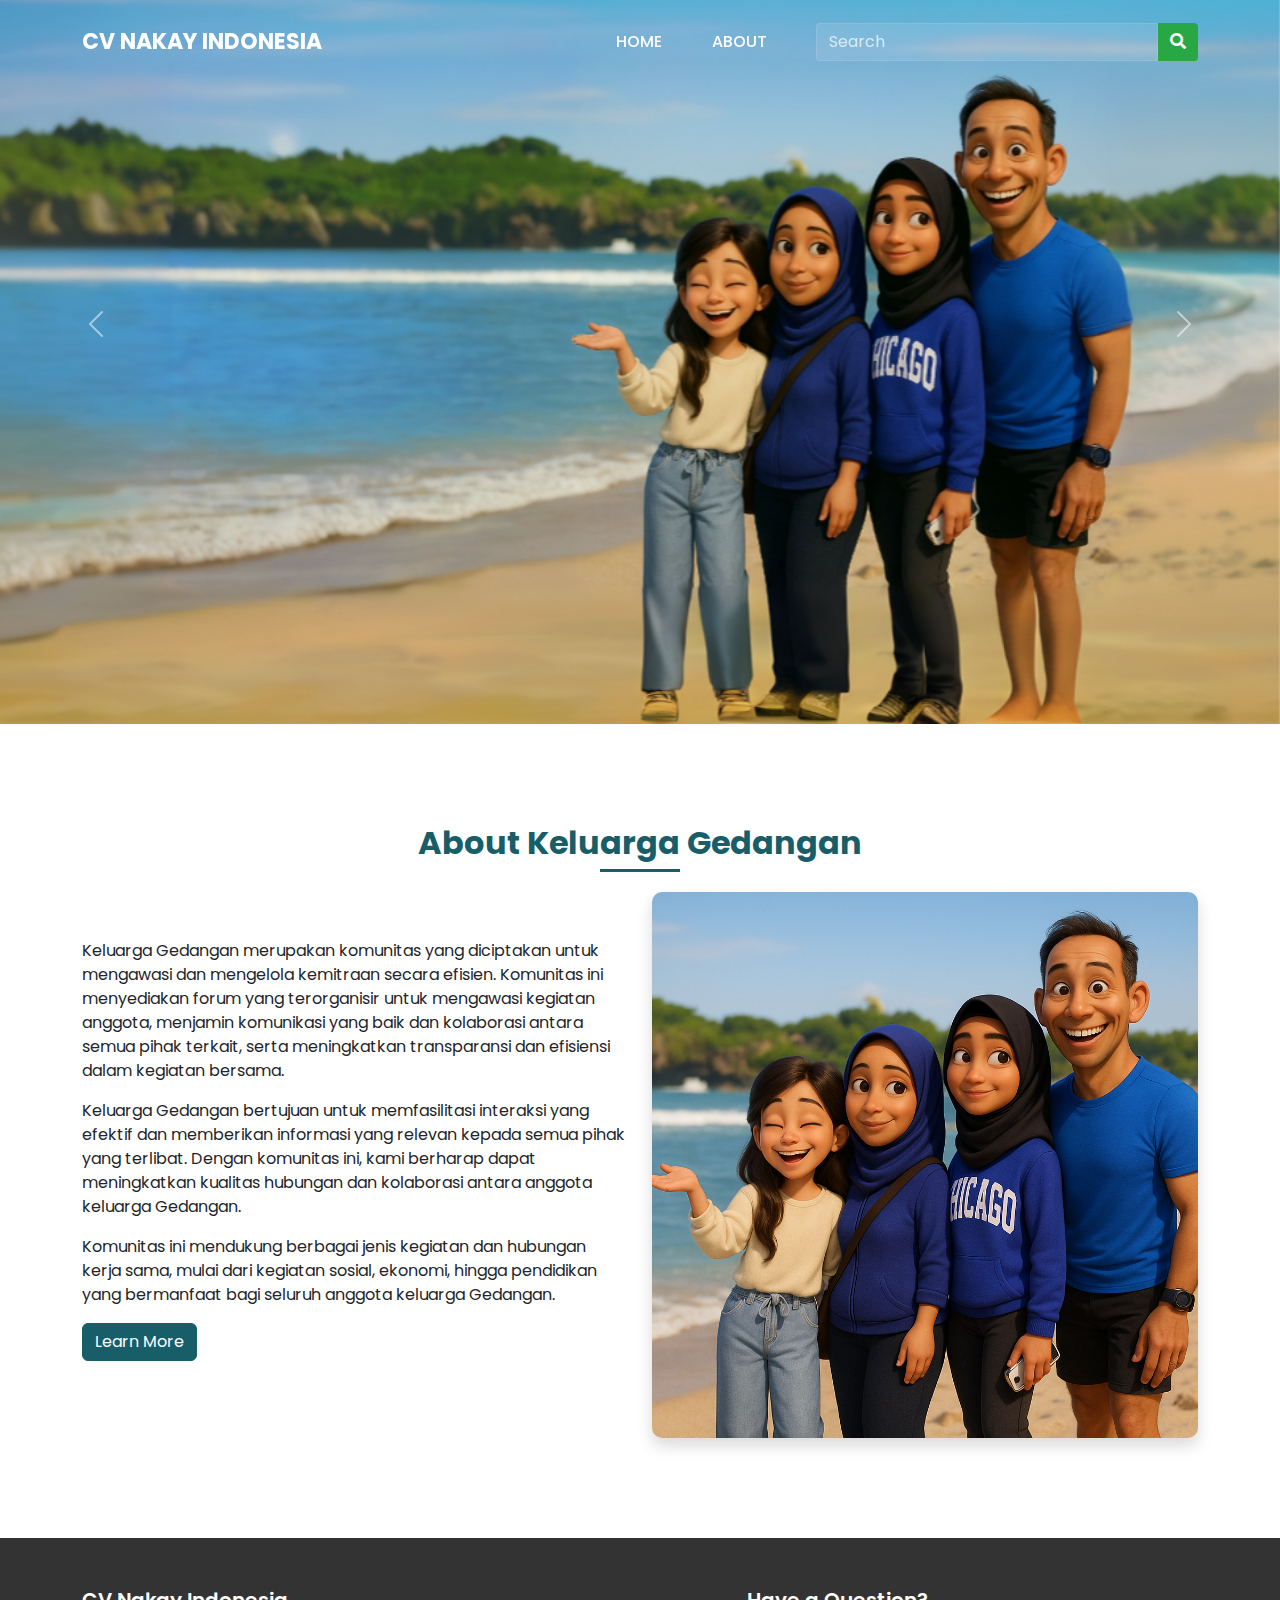
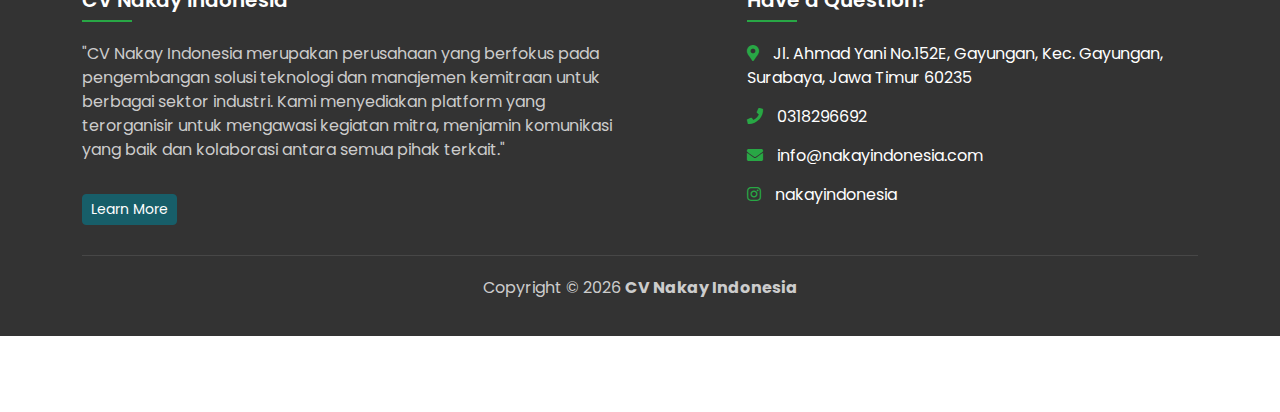
<file: index.html>
<!DOCTYPE html>
<html lang="en">
<head>
    <title>CV Nakay Indonesia</title>
    <meta charset="utf-8">
    <meta name="viewport" content="width=device-width, initial-scale=1">
    <link href="https://fonts.googleapis.com/css?family=Poppins:400,500,600,700&display=swap" rel="stylesheet">
    <link rel="stylesheet" href="https://cdnjs.cloudflare.com/ajax/libs/font-awesome/5.15.4/css/all.min.css">
    <link rel="stylesheet" href="https://cdn.jsdelivr.net/npm/bootstrap@5.2.3/dist/css/bootstrap.min.css">
    
    <style>
        body {
            font-family: 'Poppins', sans-serif;
            overflow-x: hidden;
        }
        
        /* Navbar styling with transparency and scroll effect */
        .navbar {
            padding: 20px 0;
            transition: all 0.4s ease;
            background-color: rgba(9, 1, 99, 0) !important;
        }
        
        .navbar.scrolled {
            background-color: rgba(9, 1, 99, 0.95) !important;
            padding: 15px 0;
            box-shadow: 0 4px 10px rgba(0, 0, 0, 0.1);
        }
        
        .navbar-brand {
            color: white !important;
            font-weight: 700;
            font-size: 22px;
            transition: all 0.3s ease;
        }
        
        .navbar-brand:hover {
            transform: translateY(-2px);
            text-shadow: 0 2px 4px rgba(255, 255, 255, 0.2);
        }
        
        .navbar-nav .nav-link {
            color: white !important;
            font-weight: 500;
            margin: 0 10px;
            padding: 8px 15px !important;
            border-radius: 4px;
            transition: all 0.3s ease;
            position: relative;
        }
        
        .navbar-nav .nav-link:hover {
            color: #fff !important;
            background-color: rgba(255, 255, 255, 0.1);
            transform: translateY(-2px);
        }
        
        .navbar-nav .nav-link::after {
            content: '';
            position: absolute;
            width: 0;
            height: 2px;
            background: #28a745;
            bottom: 0;
            left: 50%;
            transform: translateX(-50%);
            transition: all 0.3s ease;
        }
        
        .navbar-nav .nav-link:hover::after {
            width: 80%;
        }
        
        .search-form {
            display: flex;
        }
        
        .search-input {
            border-radius: 4px 0 0 4px;
            border: 1px solid rgba(255, 255, 255, 0.2);
            background-color: rgba(255, 255, 255, 0.1);
            color: white;
            transition: all 0.3s ease;
        }
        
        .search-input::placeholder {
            color: rgba(255, 255, 255, 0.7);
        }
        
        .search-input:focus {
            background-color: rgba(255, 255, 255, 0.2);
            border-color: rgba(255, 255, 255, 0.4);
            box-shadow: none;
            color: white;
        }
        
        .search-btn {
            background-color: #28a745;
            color: white;
            border: none;
            border-radius: 0 4px 4px 0;
            padding: 6px 12px;
            transition: all 0.3s ease;
        }
        
        .search-btn:hover {
            background-color: #218838;
            transform: translateX(2px);
        }
        
        /* Carousel styling */
        .carousel {
            margin-top: -76px; /* To account for fixed navbar */
        }
        
        .carousel-item {
            height: 100vh;
            min-height: 600px;
            max-height: 800px;
        }
        
        .carousel-item img {
            width: 100%;
            height: 100%;
            object-fit: cover;
            object-position: center;
        }
        
        /* Button styling */
        .btn-nota {
            background-color: #e74c3c;
            color: white;
            padding: 18px 28px; /* Increased padding for better clickability */
            font-weight: 600;
            border-radius: 4px;
            text-decoration: none;
            display: inline-block;
            margin-right: 10px;
            margin-bottom: 10px;
            transition: all 0.3s ease;
            cursor: pointer; /* Ensures it looks clickable */
        }
        
        .btn-nota:hover, .btn-nota:active {
            background-color: #c0392b;
            color: white;
            transform: translateY(-3px);
            box-shadow: 0 4px 8px rgba(0,0,0,0.2);
            cursor: pointer; /* Ensures hover is responsive */
        }
        
        .btn-primary {
            background-color: #175e69;
            border-color: #175e69;
            transition: all 0.3s ease;
        }
        
        .btn-primary:hover {
            background-color: #0f4954;
            border-color: #0f4954;
            transform: translateY(-3px);
            box-shadow: 0 4px 8px rgba(0,0,0,0.2);
        }
        
        /* About section */
        #about-section {
            padding: 100px 0;
            position: relative;
        }
        
        .about-title {
            color: #175e69;
            font-weight: 700;
            margin-bottom: 30px;
            text-align: center;
            position: relative;
        }
        
        .about-title::after {
            content: '';
            position: absolute;
            bottom: -10px;
            left: 50%;
            transform: translateX(-50%);
            width: 80px;
            height: 3px;
            background-color: #175e69;
        }
        
        .about-content {
            margin-bottom: 30px;
        }
        
        .about-img {
            width: 100%;
            height: auto;
            object-fit: cover;
            border-radius: 10px;
            transition: all 0.5s ease;
        }
        
        .about-img:hover {
            transform: scale(1.02);
            box-shadow: 0 10px 20px rgba(0,0,0,0.2);
        }
        
        /* Carousel caption */
        .carousel-caption {
            bottom: 20%;
            left: 10%;
            text-align: left;
            max-width: 500px;
        }
        
        .carousel-caption h1 {
            font-size: 3rem;
            font-weight: 700;
            text-shadow: 2px 2px 4px rgba(0,0,0,0.5);
            opacity: 0;
            transform: translateY(20px);
            animation: fadeInUp 0.8s forwards 0.5s;
        }
        
        .carousel-caption h5 {
            opacity: 0;
            transform: translateY(20px);
            animation: fadeInUp 0.8s forwards 0.2s;
        }
        
        .carousel-caption p {
            font-size: 1.2rem;
            text-shadow: 1px 1px 3px rgba(0,0,0,0.5);
            opacity: 0;
            transform: translateY(20px);
            animation: fadeInUp 0.8s forwards 0.8s;
        }
        
        .carousel-caption .mt-4 {
            opacity: 0;
            transform: translateY(20px);
            animation: fadeInUp 0.8s forwards 1.1s;
        }
        
        @keyframes fadeInUp {
            to {
                opacity: 1;
                transform: translateY(0);
            }
        }
        
        /* Footer */
        footer {
            background-color: #333;
            color: white;
            padding: 50px 0 20px;
        }
        
        footer h5 {
            color: white;
            margin-bottom: 20px;
            font-weight: 600;
            position: relative;
            padding-bottom: 10px;
        }
        
        footer h5::after {
            content: '';
            position: absolute;
            left: 0;
            bottom: 0;
            width: 50px;
            height: 2px;
            background-color: #28a745;
        }
        
        footer p, footer a {
            color: #ccc;
        }
        
        .footer-contact li {
            margin-bottom: 15px;
            list-style: none;
            transition: all 0.3s ease;
        }
        
        .footer-contact li:hover {
            transform: translateX(5px);
            color: #fff;
        }
        
        .footer-contact i {
            margin-right: 10px;
            color: #28a745;
        }
        
        .copyright {
            margin-top: 30px;
            padding-top: 20px;
            border-top: 1px solid rgba(255,255,255,0.1);
        }
        
        /* Responsive adjustments */
        @media (max-width: 992px) {
            .navbar {
                background-color: rgba(9, 1, 99, 0.95) !important;
                padding: 10px 0;
            }
            
            .carousel {
                margin-top: 0;
            }
            
            .carousel-item {
                height: 500px;
            }
            
            .carousel-caption {
                bottom: 10%;
                left: 5%;
                max-width: 90%;
            }
            
            .carousel-caption h1 {
                font-size: 2.5rem;
            }
            
            .search-form {
                margin-top: 10px;
                width: 100%;
            }
            
            .search-input {
                width: 100%;
            }
            
            #about-section {
                padding: 60px 0;
            }
            
            .about-img {
                margin: 30px 0;
                width: 100%;
                margin-left: 0;
            }
        }
        
        @media (max-width: 768px) {
            .carousel-item {
                height: 900px;
            }
            
            .carousel-caption h1 {
                font-size: 2rem;
            }
            
            .carousel-caption p {
                font-size: 1rem;
            }
            
            .navbar-nav {
                background-color: rgba(9, 1, 99, 0.95);
                padding: 10px;
                border-radius: 5px;
                margin-top: 10px;
            }
        }
        
        @media (max-width: 576px) {
            .carousel-item {
                height: 350px;
            }
            
            .carousel-caption {
                bottom: 5%;
            }
            
            .carousel-caption h1 {
                font-size: 1.5rem;
            }
            
            .btn-nota, .btn-primary {
                padding: 8px 16px;
                font-size: 0.9rem;
            }
            
            #about-section {
                padding: 40px 0;
            }
        }
    </style>
</head>
<body>
    <!-- Navbar -->
    <nav class="navbar navbar-expand-lg navbar-dark fixed-top">
        <div class="container">
            <a class="navbar-brand" href="/">CV NAKAY INDONESIA</a>
            <button class="navbar-toggler" type="button" data-bs-toggle="collapse" data-bs-target="#navbarSupportedContent">
                <span class="navbar-toggler-icon"></span>
            </button>
            <div class="collapse navbar-collapse" id="navbarSupportedContent">
                <ul class="navbar-nav ms-auto mb-2 mb-lg-0 me-4">
                    <li class="nav-item">
                        <a class="nav-link active" href="#">HOME</a>
                    </li>
                    <li class="nav-item">
                        <a class="nav-link" href="#about-section">ABOUT</a>
                    </li>
                </ul>
                <form class="search-form">
                    <input class="form-control search-input" type="search" placeholder="Search">
                    <button class="search-btn" type="submit"><i class="fas fa-search"></i></button>
                </form>
            </div>
        </div>
    </nav>

    <!-- Carousel -->
    <div id="mainCarousel" class="carousel slide carousel-fade" data-bs-ride="carousel">
        <div class="carousel-inner">
            <div class="carousel-item active">
                <img src="assets/asset4.png" class="d-block w-100" alt="First slide">
                <div class="carousel-caption">
                    <h5>Selamat Datang di</h5>
                    <h1>CV Nakay <span>Indonesia</span></h1>
                    <p><b>Website Perusahaan</b></p>
                    <p><b>Surabaya</b></p>
                    <div class="mt-4">
                        <a href="/buatnota.html" class="btn-nota">Buat Nota</a>
                        <!-- <a href="/mulaikerjasama" class="btn btn-primary">Mulai Kerjasama</a>
                        <a href="/kerjasamaorg" class="btn btn-outline-light">Lihat Pivot Kerjasama</a> -->
                    </div>
                </div>
            </div>
            <div class="carousel-item">
                <img src="assets/asset2.png" class="d-block w-100" alt="Second slide">
                <div class="carousel-caption">
                    <h5>Sparepart Lengkap</h5>
                    <h1>Cari Sparepart di NAKAY aja !<span></span></h1>
                    <p><b>CV Nakay Indonesia</b></p>
                    <div class="mt-4">
                        <a href="/buatnota.html" class="btn-nota">Buat Nota</a>
                        <!-- <a href="/mulaikerjasama" class="btn btn-primary">Mulai Kerjasama</a> -->
                        <!-- <a href="/kerjasamaorg" class="btn btn-outline-light">Lihat Pivot Kerjasama</a> -->
                    </div>
                </div>
            </div>
        </div>
        <button class="carousel-control-prev" type="button" data-bs-target="#mainCarousel" data-bs-slide="prev">
            <span class="carousel-control-prev-icon" aria-hidden="true"></span>
            <span class="visually-hidden">Previous</span>
        </button>
        <button class="carousel-control-next" type="button" data-bs-target="#mainCarousel" data-bs-slide="next">
            <span class="carousel-control-next-icon" aria-hidden="true"></span>
            <span class="visually-hidden">Next</span>
        </button>
    </div>

    <!-- About Section -->
    <section id="about-section">
        <div class="container">
            <h2 class="about-title">About Keluarga Gedangan</h2>
            <div class="row align-items-center">
                <div class="col-lg-6 about-content">
                    <p>Keluarga Gedangan merupakan komunitas yang diciptakan untuk mengawasi dan mengelola kemitraan secara efisien. Komunitas ini menyediakan forum yang terorganisir untuk mengawasi kegiatan anggota, menjamin komunikasi yang baik dan kolaborasi antara semua pihak terkait, serta meningkatkan transparansi dan efisiensi dalam kegiatan bersama.</p>
                    <p>Keluarga Gedangan bertujuan untuk memfasilitasi interaksi yang efektif dan memberikan informasi yang relevan kepada semua pihak yang terlibat. Dengan komunitas ini, kami berharap dapat meningkatkan kualitas hubungan dan kolaborasi antara anggota keluarga Gedangan.</p>
                    <p>Komunitas ini mendukung berbagai jenis kegiatan dan hubungan kerja sama, mulai dari kegiatan sosial, ekonomi, hingga pendidikan yang bermanfaat bagi seluruh anggota keluarga Gedangan.</p>
                    <a href="/learn-more" class="btn btn-primary">Learn More</a>
                </div>
                <div class="col-lg-6 text-center">
                    <img src="assets/asset3.png" alt="About Keluarga Gedangan" class="about-img shadow">
                </div>
            </div>
        </div>
    </section>

    <!-- Footer -->
    <footer>
        <div class="container">
            <div class="row">
                <div class="col-md-6">
                    <h5>CV Nakay Indonesia</h5>
                    <p>"CV Nakay Indonesia merupakan perusahaan yang berfokus pada pengembangan solusi teknologi dan manajemen kemitraan untuk berbagai sektor industri. Kami menyediakan platform yang terorganisir untuk mengawasi kegiatan mitra, menjamin komunikasi yang baik dan kolaborasi antara semua pihak terkait."</p>
                    <a href="#" class="btn btn-primary btn-sm mt-3">Learn More</a>
                </div>
                <div class="col-md-1"></div>
                <div class="col-md-5">
                    <h5>Have a Question?</h5>
                    <ul class="footer-contact p-0">
                        <li><i class="fas fa-map-marker-alt"></i> Jl. Ahmad Yani No.152E, Gayungan, Kec. Gayungan, Surabaya, Jawa Timur 60235</li>
                        <li><i class="fas fa-phone"></i> 0318296692</li>
                        <li><i class="fas fa-envelope"></i> info@nakayindonesia.com</li>
                        <li><i class="fab fa-instagram"></i> nakayindonesia</li>
                    </ul>
                </div>
            </div>
            <div class="text-center copyright">
                <p>Copyright &copy; <script>document.write(new Date().getFullYear())</script> <b>CV Nakay Indonesia</b></p>
            </div>
        </div>
    </footer>

    <!-- Scripts -->
    <script src="https://code.jquery.com/jquery-3.6.0.min.js"></script>
    <script src="https://cdn.jsdelivr.net/npm/bootstrap@5.2.3/dist/js/bootstrap.bundle.min.js"></script>
    
    <script>
    document.addEventListener('DOMContentLoaded', function() {
        // Initialize Bootstrap carousel with fade effect
        var myCarousel = new bootstrap.Carousel(document.getElementById('mainCarousel'), {
            interval: 5000,
            pause: false,
            ride: 'carousel',
            wrap: true
        });
        
        // Navbar scroll effect
        const navbar = document.querySelector('.navbar');
        
        window.addEventListener('scroll', function() {
            if (window.scrollY > 50) {
                navbar.classList.add('scrolled');
            } else {
                navbar.classList.remove('scrolled');
            }
        });
        
        // Trigger the scroll event on page load to set initial navbar state
        window.dispatchEvent(new Event('scroll'));
        
        // Smooth scrolling for anchor links
        document.querySelectorAll('a[href^="#"]').forEach(anchor => {
            anchor.addEventListener('click', function(e) {
                e.preventDefault();
                
                const targetId = this.getAttribute('href');
                const targetElement = document.querySelector(targetId);
                
                if (targetElement) {
                    const navbarHeight = document.querySelector('.navbar').offsetHeight;
                    const targetPosition = targetElement.getBoundingClientRect().top + window.pageYOffset;
                    
                    window.scrollTo({
                        top: targetPosition - navbarHeight,
                        behavior: 'smooth'
                    });
                }
            });
        });
    });
    </script>
</body>
</html>
</file>
